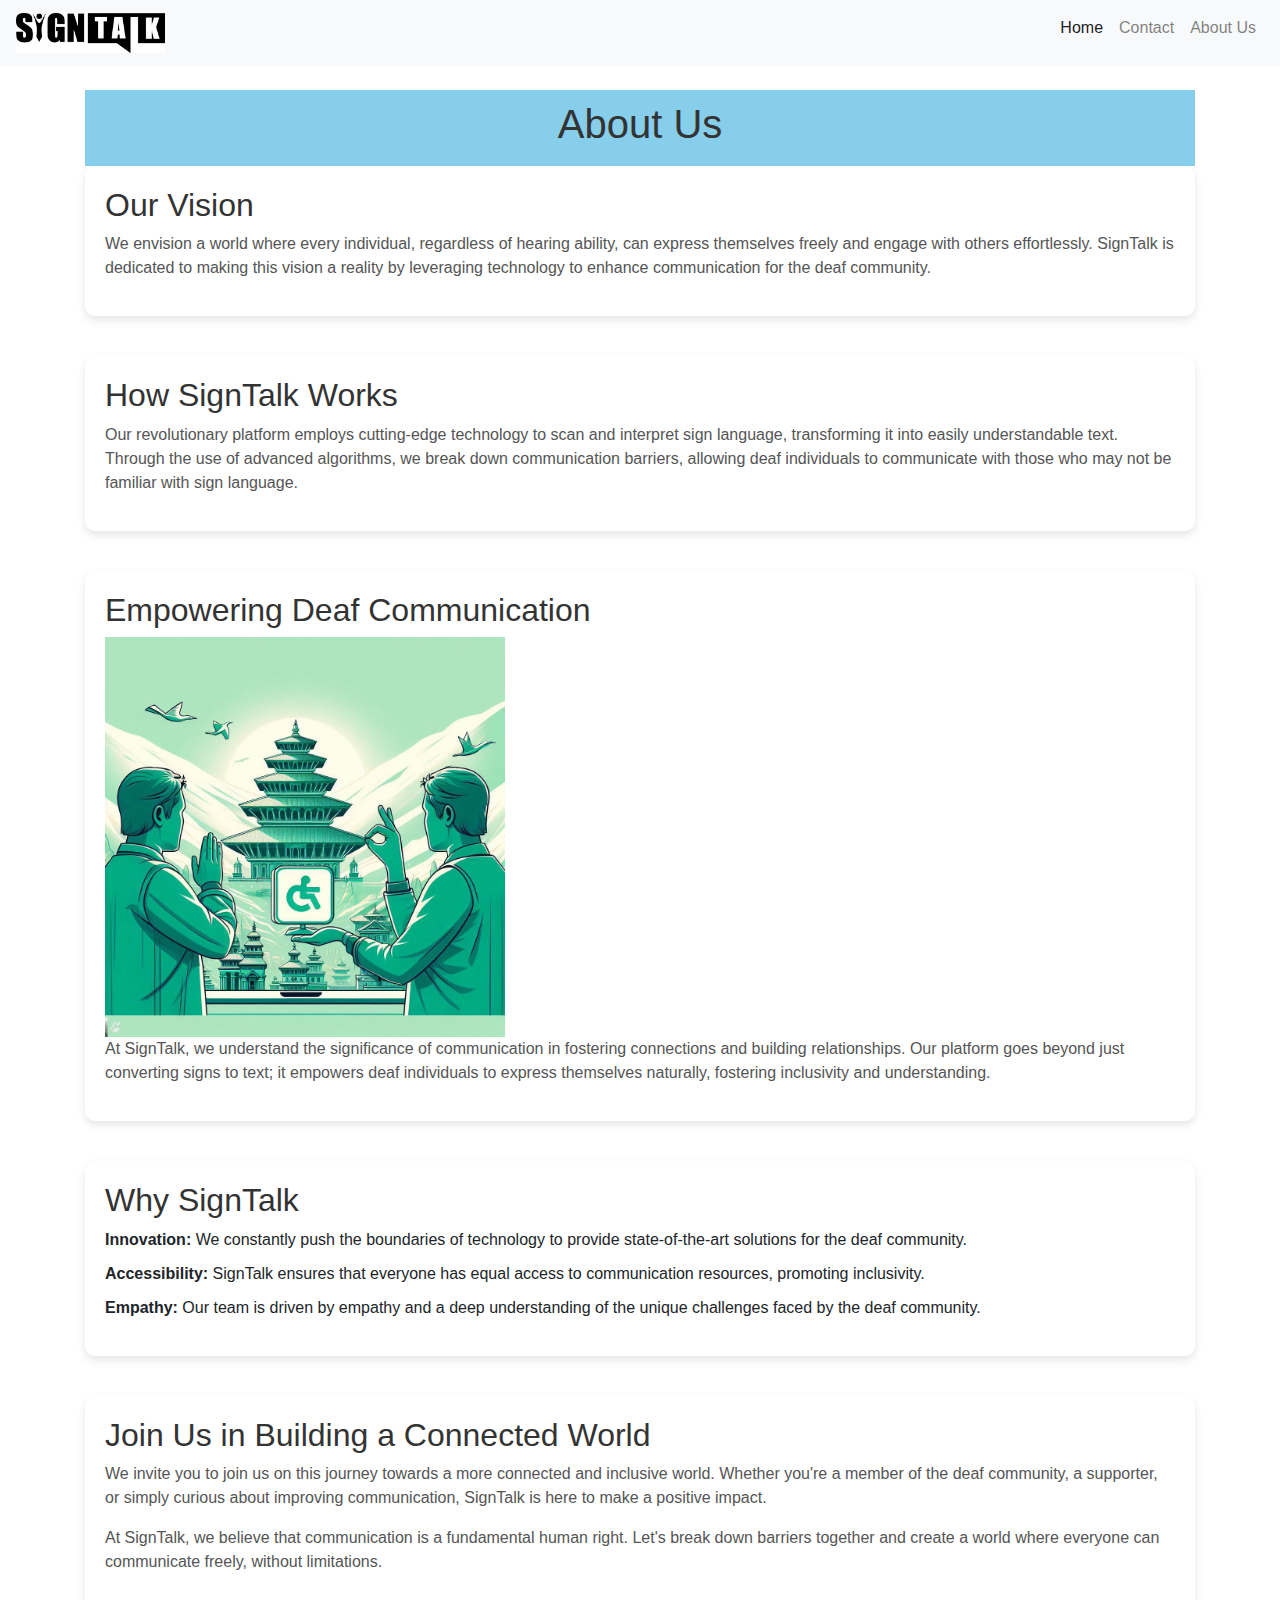
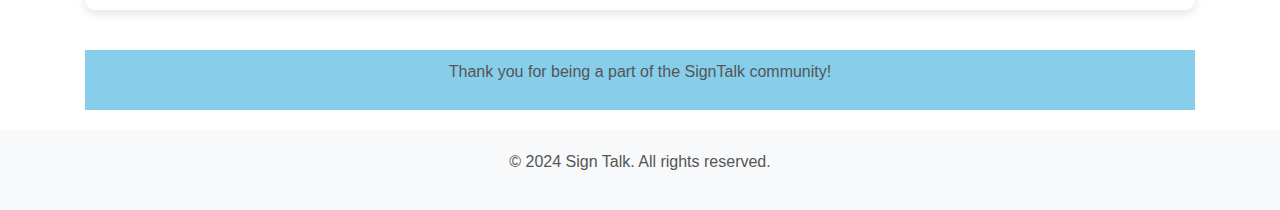
<file: Front-End/about.html>
<!DOCTYPE html>
<html lang="en">

<head>
    <meta charset="UTF-8">
    <meta name="viewport" content="width=device-width, initial-scale=1.0">
    <title>About Us - SignTalk</title>
    <link rel="stylesheet" href="style2.css">
    <link href="https://stackpath.bootstrapcdn.com/bootstrap/4.5.2/css/bootstrap.min.css" rel="stylesheet">
    
    <style>

        .footer {
          background-color: #f8f9fa;
          padding: 20px 0;
          text-align: center;}
      </style>
    <script src="https://code.jquery.com/jquery-3.5.1.slim.min.js"></script>
    <script src="https://cdn.jsdelivr.net/npm/@popperjs/core@2.0.7/dist/umd/popper.min.js"></script>
    <script src="https://stackpath.bootstrapcdn.com/bootstrap/4.5.2/js/bootstrap.min.js"></script>

</head>

<body>

    <nav class="navbar navbar-expand-lg navbar-light bg-light fixed-top">
        <a class="navbar-brand" href="index.html">
          <img src="assets/images/logo.jpg" alt="Sign Talk" height="40">
        </a>
        <button class="navbar-toggler" type="button" data-toggle="collapse" data-target="#navbarNav" aria-controls="navbarNav" aria-expanded="false" aria-label="Toggle navigation">
          <span class="navbar-toggler-icon"></span>
        </button>
        <div class="collapse navbar-collapse" id="navbarNav">
          <ul class="navbar-nav ml-auto">
            <li class="nav-item active">
              <a class="nav-link" href="index.html">Home</a>
            </li>
            <li class="nav-item">
              <a class="nav-link" href="contact.html">Contact</a>
            </li>
            <li class="nav-item">
              <a class="nav-link" href="about.html">About Us</a>
            </li>
          </ul>
        </div>
      </nav>
      

    <div class="container">
        <header style="background-color: #87CEEB;">
            <h1>About Us</h1>
        </header>

        <section>
            <div class="content">
                <h2>Our Vision</h2>
                <p>We envision a world where every individual, regardless of hearing ability, can express themselves freely and engage with others effortlessly. SignTalk is dedicated to making this vision a reality by leveraging technology to enhance communication for the deaf community.</p>
            </div>
        </section>

        <section>
            <div class="content">
                <h2>How SignTalk Works</h2>
                <p>Our revolutionary platform employs cutting-edge technology to scan and interpret sign language, transforming it into easily understandable text. Through the use of advanced algorithms, we break down communication barriers, allowing deaf individuals to communicate with those who may not be familiar with sign language.</p>
            </div>
        </section>

        <section>
            <div class="content">
                <h2>Empowering Deaf Communication</h2>
                <div class="centered-image">
                    <img src="assets/images/about.jpeg" width="400" height="400" alt="SignTalk Image">
                </div>
                <p>At SignTalk, we understand the significance of communication in fostering connections and building relationships. Our platform goes beyond just converting signs to text; it empowers deaf individuals to express themselves naturally, fostering inclusivity and understanding.</p>
            </div>
        </section>

        <section>
            <div class="content">
                <h2>Why SignTalk</h2>
                <ul>
                    <li><strong>Innovation:</strong> We constantly push the boundaries of technology to provide state-of-the-art solutions for the deaf community.</li>
                    <li><strong>Accessibility:</strong> SignTalk ensures that everyone has equal access to communication resources, promoting inclusivity.</li>
                    <li><strong>Empathy:</strong> Our team is driven by empathy and a deep understanding of the unique challenges faced by the deaf community.</li>
                </ul>
            </div>
        </section>

        <section>
            <div class="content">
                <h2>Join Us in Building a Connected World</h2>
                <p>We invite you to join us on this journey towards a more connected and inclusive world. Whether you're a member of the deaf community, a supporter, or simply curious about improving communication, SignTalk is here to make a positive impact.</p>
                <p>At SignTalk, we believe that communication is a fundamental human right. Let's break down barriers together and create a world where everyone can communicate freely, without limitations.</p>
            </div>
        </section>

        
        <footer style="background-color: #87CEEB;">
            <p>Thank you for being a part of the SignTalk community!</p>
        </footer>
    </div>

    <div class="footer">
        <p>&copy; 2024 Sign Talk. All rights reserved.</p>
      </div>

</body>

</html>
</file>
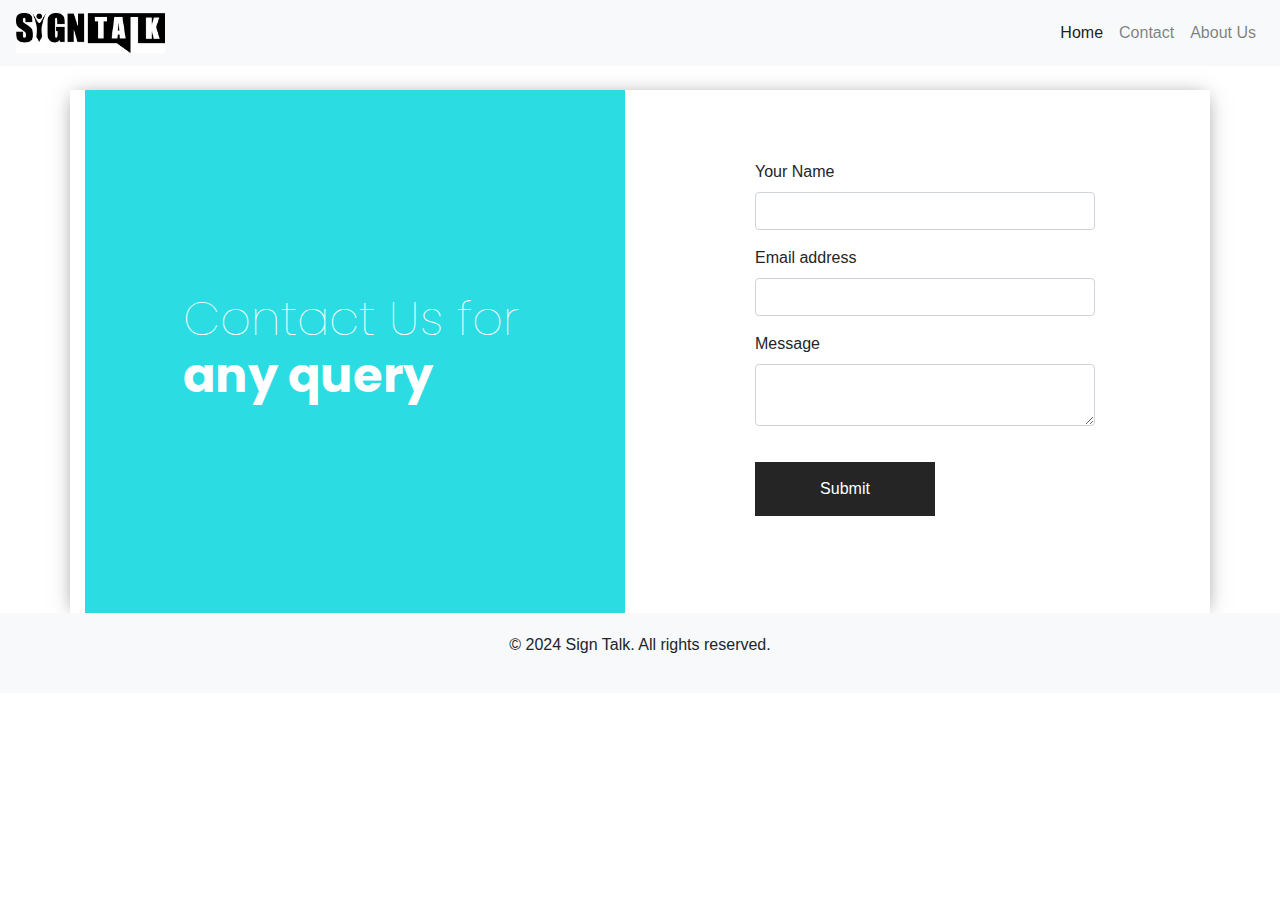
<file: Front-End/contact.html>
<!DOCTYPE html>
<html lang="en">
<!--divinectorweb.com-->
<head>
    <meta charset="UTF-8">
    <title>Bootstrap5 contact form</title>
    <link href="https://fonts.googleapis.com/css2?family=Poppins:wght@100;400;700&display=swap" rel="stylesheet">
    <link rel="stylesheet" href="https://cdnjs.cloudflare.com/ajax/libs/font-awesome/4.7.0/css/font-awesome.css">
    <link href="https://cdn.jsdelivr.net/npm/bootstrap@5.2.0/dist/css/bootstrap.min.css" rel="stylesheet">
    <link rel="stylesheet" href="style1.css">

    <link href="https://stackpath.bootstrapcdn.com/bootstrap/4.5.2/css/bootstrap.min.css" rel="stylesheet">

    <script src="https://code.jquery.com/jquery-3.5.1.slim.min.js"></script>
    <script src="https://cdn.jsdelivr.net/npm/@popperjs/core@2.0.7/dist/umd/popper.min.js"></script>
    <script src="https://stackpath.bootstrapcdn.com/bootstrap/4.5.2/js/bootstrap.min.js"></script>

    <style>
      .footer {
        background-color: #f8f9fa;
        padding: 20px 0;
        text-align: center;
    }
    </style>
    
</head>
<body>

    <nav class="navbar navbar-expand-lg navbar-light bg-light fixed-top">
        <a class="navbar-brand" href="index.html">
          <img src="assets/images/logo.jpg" alt="Sign Talk" height="40">
        </a>
        <button class="navbar-toggler" type="button" data-toggle="collapse" data-target="#navbarNav" aria-controls="navbarNav" aria-expanded="false" aria-label="Toggle navigation">
          <span class="navbar-toggler-icon"></span>
        </button>
        <div class="collapse navbar-collapse" id="navbarNav">
          <ul class="navbar-nav ml-auto">
            <li class="nav-item active">
              <a class="nav-link" href="index.html">Home</a>
            </li>
            <li class="nav-item">
              <a class="nav-link" href="contact.html">Contact</a>
            </li>
            <li class="nav-item">
              <a class="nav-link" href="about.html">About Us</a>
            </li>
          </ul>
        </div>
      </nav>
    <div class="form-area">
        <div class="container">
            <div class="row single-form g-0">
                <div class="col-sm-12 col-lg-6">
                    <div class="left">
                        <h2><span>Contact Us for</span> any query</h2>
                    </div>
                </div>
                <div class="col-sm-12 col-lg-6">
                    <div class="right">
                       <i class="fa fa-caret-left"></i>
                        <form>
                          <div class="mb-3">
                            <label for="exampleInputEmail1" class="form-label">Your Name</label>
                            <input type="text" class="form-control" id="exampleInputEmail1" aria-describedby="emailHelp">
                          </div>
                          <div class="mb-3">
                            <label for="exampleInputEmail1" class="form-label">Email address</label>
                            <input type="email" class="form-control" id="exampleInputEmail1" aria-describedby="emailHelp">
                          </div>
                          <div class="mb-3">
                            <label for="exampleInputPassword1" class="form-label">Message</label>
                              <textarea type="password" class="form-control" id="exampleInputPassword1"></textarea>
                          </div>
                          <button type="submit" class="btn btn-primary">Submit</button>
                        </form>
                    </div>
                </div>
            </div>
        </div>
    </div>

    <div class="footer">
      <p>&copy; 2024 Sign Talk. All rights reserved.</p>
  </div>
</body>
</html>
</file>
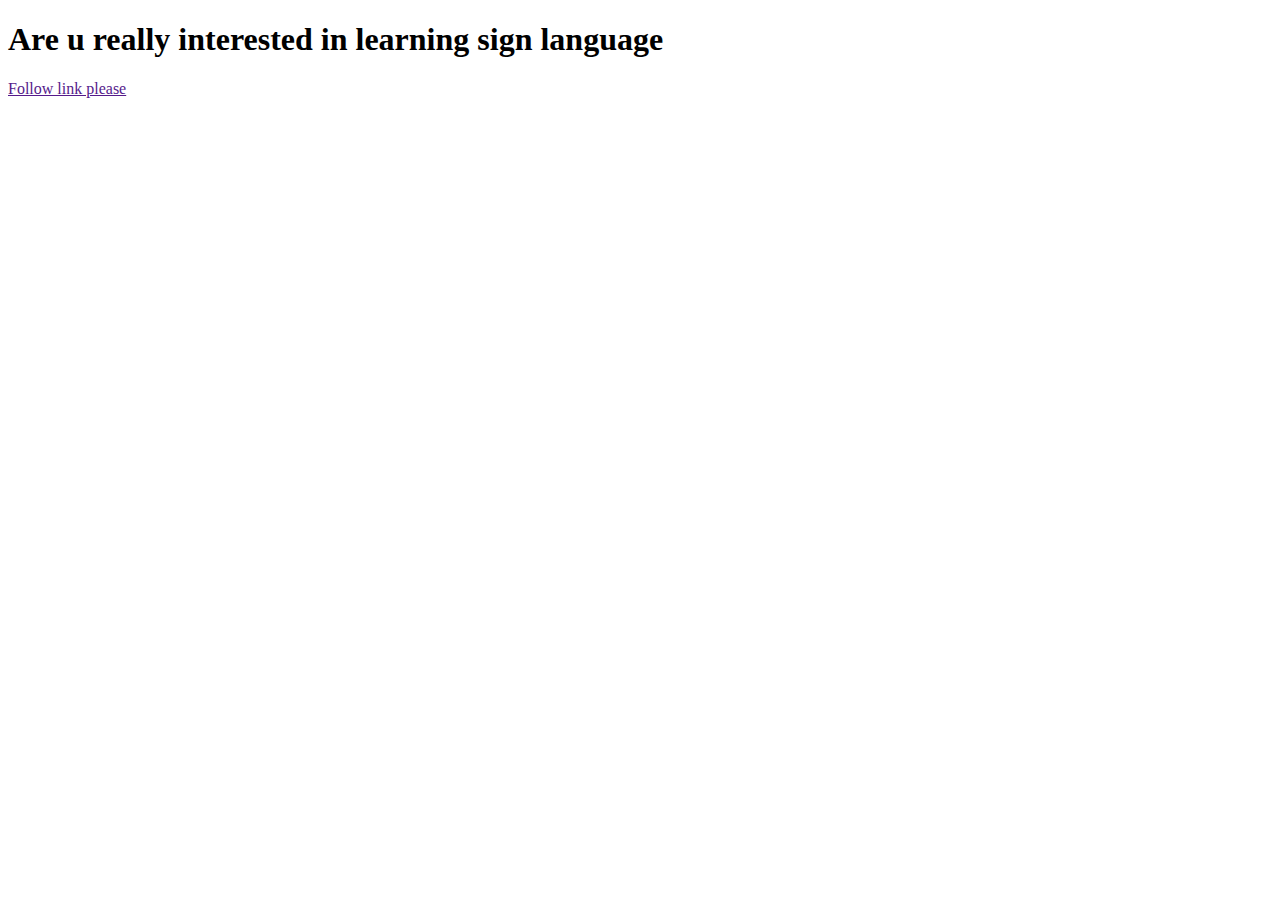
<file: Front-End/learn.html>
<!DOCTYPE html>
<html lang="en">
<head>
    <meta charset="UTF-8">
    <meta name="viewport" content="width=<device-width>, initial-scale=1.0">
    <title>Document</title>
</head>
<body>
    <h1>Are u really interested in learning sign language</h1>
    <a href="">Follow link please</a>
</body>
</html>
</file>
<file: Front-End/style2.css>
body {
  font-family: 'Arial', sans-serif;
  margin: 0;
  padding: 0;
  
   padding-top: 70px; 
}

.container {
  max-width: 800px;
  margin: 0 auto;
  padding: 20px;
}

header, footer {
  text-align: center;
  padding: 10px;
  color: #fff;
}

section {
  margin-bottom: 40px;
}

.content {
  background-color: #fff;
  border-radius: 10px;
  padding: 20px;
  box-shadow: 0 4px 8px rgba(0, 0, 0, 0.1);
}

h1, h2 {
  color: #333;
}

ul {
  list-style-type: none;
  padding: 0;
}

li {
  margin-bottom: 10px;
}

p {
  color: #555;
}
</file>
<file: Front-End/style1.css>
body {
	background: #e8e8e8;
}
.form-area {
	padding-top: 7%;
}
.row.single-form {
	box-shadow: 0 2px 20px -5px rgba(0,0,0,0.5);
}
.left {
	background: rgb(43, 220, 226);
	padding: 200px 98px;
}
.left h2 {
	font-family: poppins;
	color: #fff;
	font-weight: 700;
	font-size: 48px;
}
.left h2 span {
	font-weight: 100;
}
.single-form{
    background: #fff;
}
.right {
	padding: 70px 100px;
	position: relative;
}
.right i {
	position: absolute;
	font-size: 80px;
	left: -27px;
	top: 40%;
	color: #fff;
}
.form-control {
	border: 2px solid #000;
}
.right button {
	border: none;
	border-radius: 0;
	background: #252525;
	width: 180px;
	color: #fff;
	padding: 15px 0;
	display: inline-block;
	font-size: 16px;
	margin-top: 20px;
	cursor: pointer;
}
.right button:hover{
    background-color: #252525;
}


/*responsive*/

@media (min-width:768px) and (max-width:991px){
    .right i {
	top: -52px;
	transform: rotate(90deg);
	left: 50%;
}
}

@media (max-width:767px){
    .left {
  padding: 90px 15px;
  text-align: center;
}
.left h2 {
  font-size: 25px;
}
.right {
  padding: 25px;
}
.right i {
  top: -52px;
  transform: rotate(90deg);
  left: 46%;
}
    .right button {
	width: 150px;
	padding: 12px 0;
}
    
}
</file>
